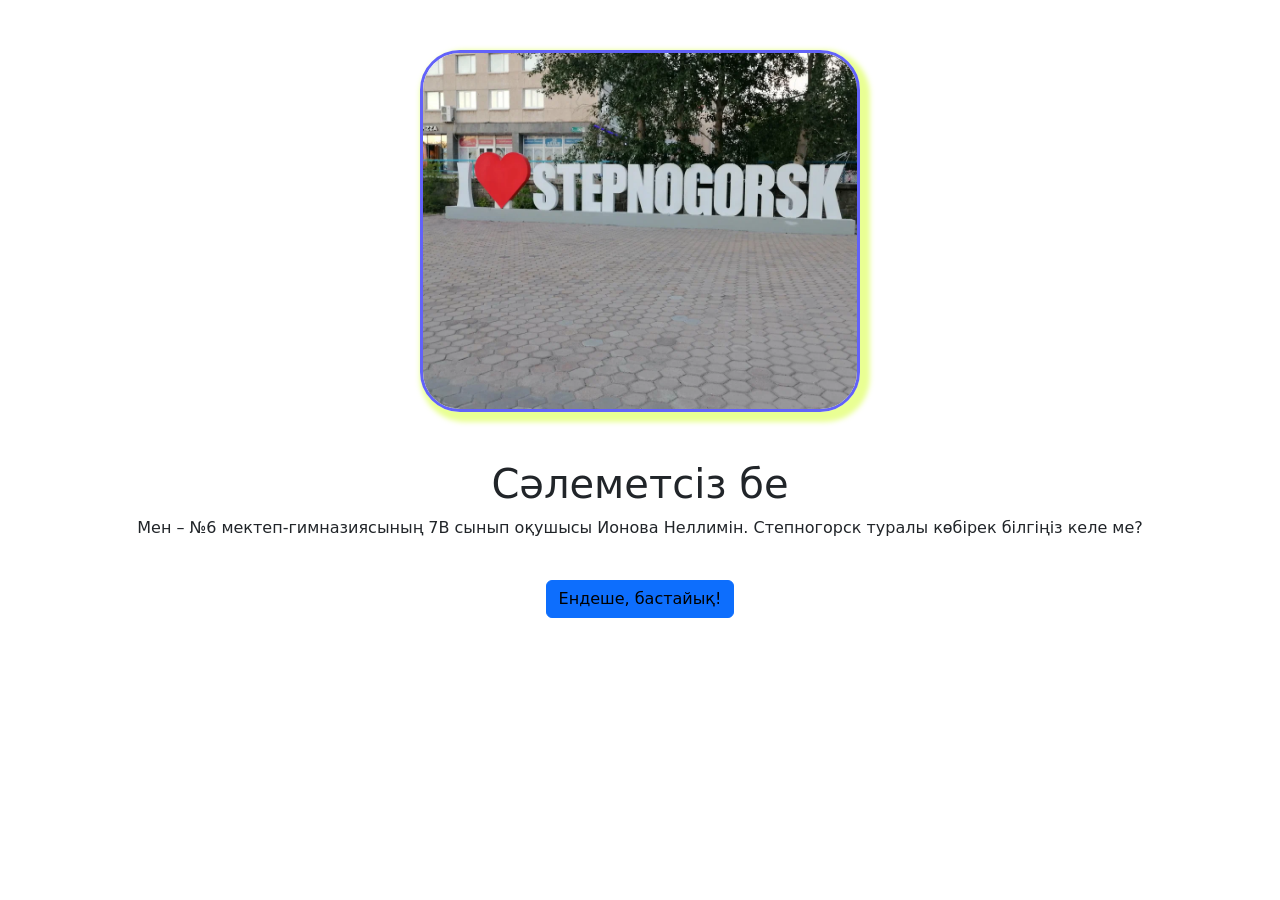
<file: index.html>
<!DOCTYPE html>
<html lang="en">
<head>
    <meta charset="UTF-8">
    <meta name="viewport" content="width=device-width, initial-scale=1.0">
    <title>Степногорсктың электрондық энциклопедиясы.</title>
    <link href="https://cdn.jsdelivr.net/npm/bootstrap@5.3.3/dist/css/bootstrap.min.css" rel="stylesheet">
    <link rel="stylesheet" href="style.css">
</head>
<body>
    <div class="hi">
        <div class="gid">
            <img src="Казахский язык/XXL_height.webp" alt="" width="440" height="362">
        </div>
        <br><br>
        <div class="hello">
            <h1>Сәлеметсіз бе</h1>
            <p>Мен – №6 мектеп-гимназиясының 7В сынып оқушысы Ионова Неллимін. Степногорск туралы көбірек білгіңіз келе ме?</p>
                <br>
            <div class="button">
                <button type="button" class="btn btn-primary"><a href="main.html">Ендеше, бастайық!</a></button>
            </div>
        </div>
    </div>
    <script src="https://cdn.jsdelivr.net/npm/bootstrap@5.3.8/dist/js/bootstrap.bundle.min.js"></script>
</body>
</html>
</file>
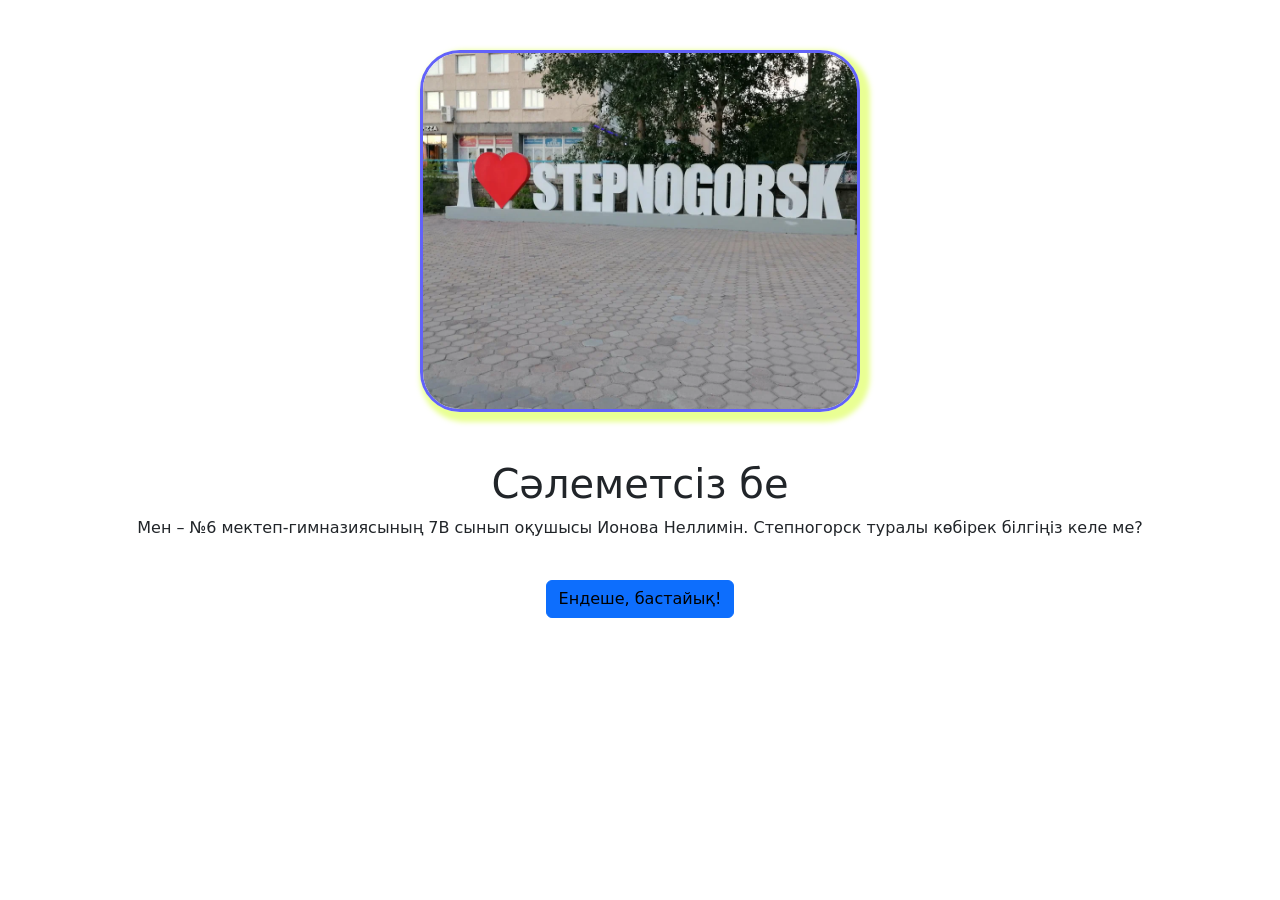
<file: Казахский язык/index.html>
<!DOCTYPE html>
<html lang="en">
<head>
    <meta charset="UTF-8">
    <meta name="viewport" content="width=device-width, initial-scale=1.0">
    <title>Степногорсктың электрондық энциклопедиясы.</title>
    <link href="https://cdn.jsdelivr.net/npm/bootstrap@5.3.3/dist/css/bootstrap.min.css" rel="stylesheet">
    <link rel="stylesheet" href="style.css">
</head>
<body>
    <div class="hi">
        <div class="gid">
            <img src="XXL_height.webp" alt="" width="440" height="362">
        </div>
        <br><br>
        <div class="hello">
            <h1>Сәлеметсіз бе</h1>
            <p>Мен – №6 мектеп-гимназиясының 7В сынып оқушысы Ионова Неллимін. Степногорск туралы көбірек білгіңіз келе ме?</p>
                <br>
            <div class="button">
                <button type="button" class="btn btn-primary"><a href="main.html">Ендеше, бастайық!</a></button>
            </div>
        </div>
    </div>
    <script src="https://cdn.jsdelivr.net/npm/bootstrap@5.3.8/dist/js/bootstrap.bundle.min.js"></script>
</body>
</html>
</file>
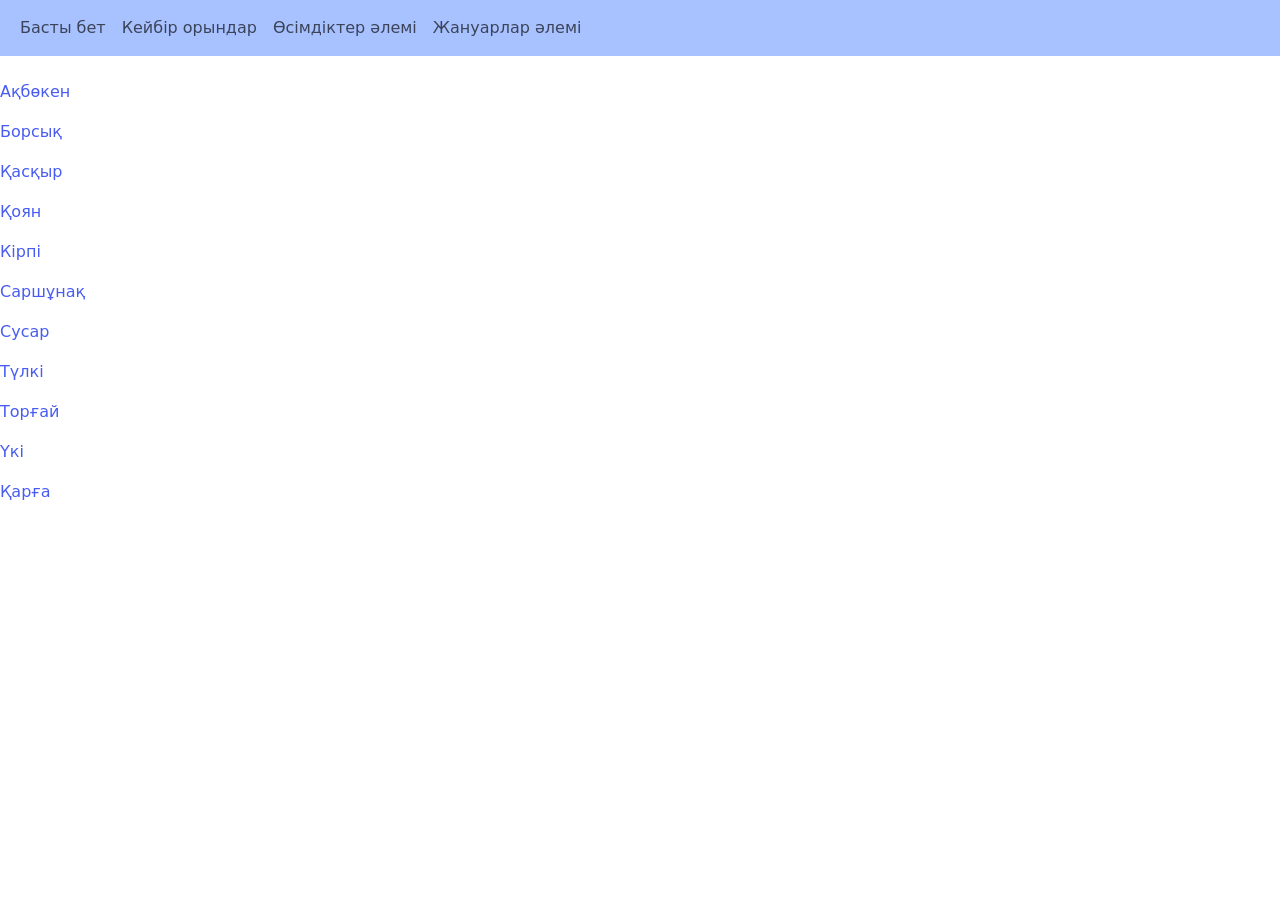
<file: animals.html>
<!DOCTYPE html>
<html lang="en">
<head>
    <meta charset="UTF-8">
    <meta name="viewport" content="width=device-width, initial-scale=1.0">
    <title>Степногорсктың электрондық энциклопедиясы.</title>
    <link href="https://cdn.jsdelivr.net/npm/bootstrap@5.3.3/dist/css/bootstrap.min.css" rel="stylesheet">
    <style>
        h4{
            color: #dff262;
        }
        p{
            color: #485cf2;
        }
        header{
    background-color: rgb(168, 193, 255);
}
    </style>
</head>
<body>
    <header>
        <nav class="navbar navbar-expand-sm">
          <div class="container-fluid">
            <div class="collapse navbar-collapse" id="collapsibleNavbar">
              <ul class="navbar-nav">
                <li class="nav-item">
                  <a class="nav-link" href="main.html">Басты бет</a>
                </li>
                <li class="nav-item ">
                  <a class="nav-link" href="mesta.html">Кейбір орындар</a>
                </li>
                <li class="nav-item">
                  <a class="nav-link" href="flower.html">Өсімдіктер әлемі</a>
                </li>
                <li class="nav-item">
                  <a class="nav-link" href="animals.html">Жануарлар әлемі</a>
                </li>
              </ul>
            </div>
          </div>
        </nav>
      </header>
      <br>
      <main>
        <p>Ақбөкен</p>
        <p>Борсық</p>
        <p>Қасқыр</p>
        <p>Қоян</p>
        <p>Кірпі</p>
        <p>Саршұнақ</p>
        <p>Сусар</p>
        <p>Түлкі</p>
        <p>Торғай</p>
        <p>Үкі</p>
        <p>Қарға</p>
      </main>
      <script src="https://cdn.jsdelivr.net/npm/bootstrap@5.3.8/dist/js/bootstrap.bundle.min.js"></script>
</body>
</html>
</file>
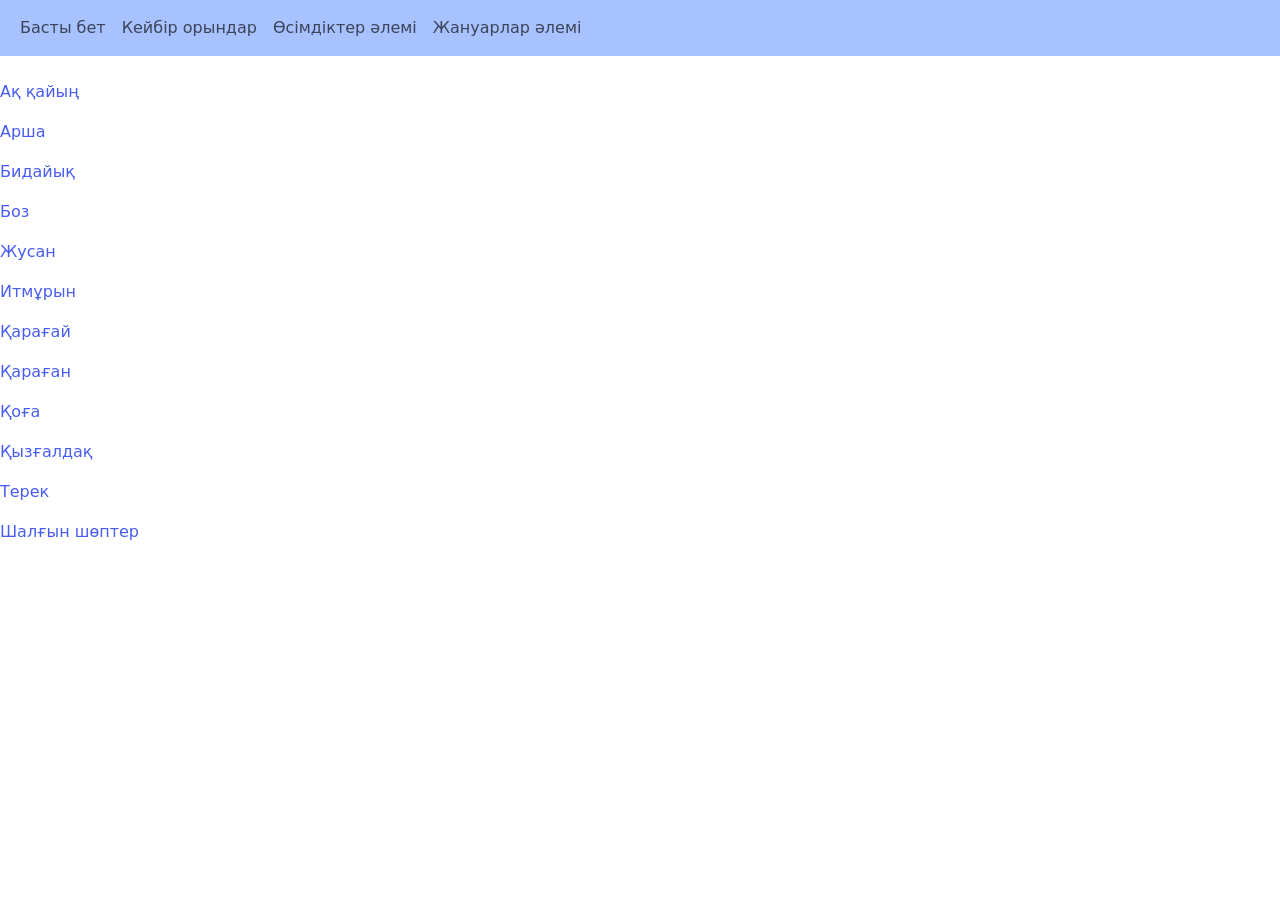
<file: flower.html>
<!DOCTYPE html>
<html lang="en">
<head>
    <meta charset="UTF-8">
    <meta name="viewport" content="width=device-width, initial-scale=1.0">
    <title>Степногорсктың электрондық энциклопедиясы.</title>
    <link href="https://cdn.jsdelivr.net/npm/bootstrap@5.3.3/dist/css/bootstrap.min.css" rel="stylesheet">
    <style>
        h4{
            color: #dff262;
        }
        p{
            color: #485cf2;
        }
        header{
    background-color: rgb(168, 193, 255);
}
    </style>
</head>
<body>
    <header>
        <nav class="navbar navbar-expand-sm">
          <div class="container-fluid">
            <div class="collapse navbar-collapse" id="collapsibleNavbar">
              <ul class="navbar-nav">
                <li class="nav-item">
                  <a class="nav-link" href="main.html">Басты бет</a>
                </li>
                <li class="nav-item ">
                  <a class="nav-link" href="mesta.html">Кейбір орындар</a>
                </li>
                <li class="nav-item">
                  <a class="nav-link" href="flower.html">Өсімдіктер әлемі</a>
                </li>
                <li class="nav-item">
                  <a class="nav-link" href="animals.html">Жануарлар әлемі</a>
                </li>
              </ul>
            </div>
          </div>
        </nav>
      </header>
      <br>
      <main>
        <p>Ақ қайың</p>
        <p>Арша</p>
        <p>Бидайық</p>
        <p>Боз</p>
        <p>Жусан</p>
        <p>Итмұрын</p>
        <p>Қарағай</p>
        <p>Қараған</p>
        <p>Қоға</p>
        <p>Қызғалдақ</p>
        <p>Терек</p>
        <p>Шалғын шөптер</p>
      </main>
      <script src="https://cdn.jsdelivr.net/npm/bootstrap@5.3.8/dist/js/bootstrap.bundle.min.js"></script>
</body>
</html>
</file>
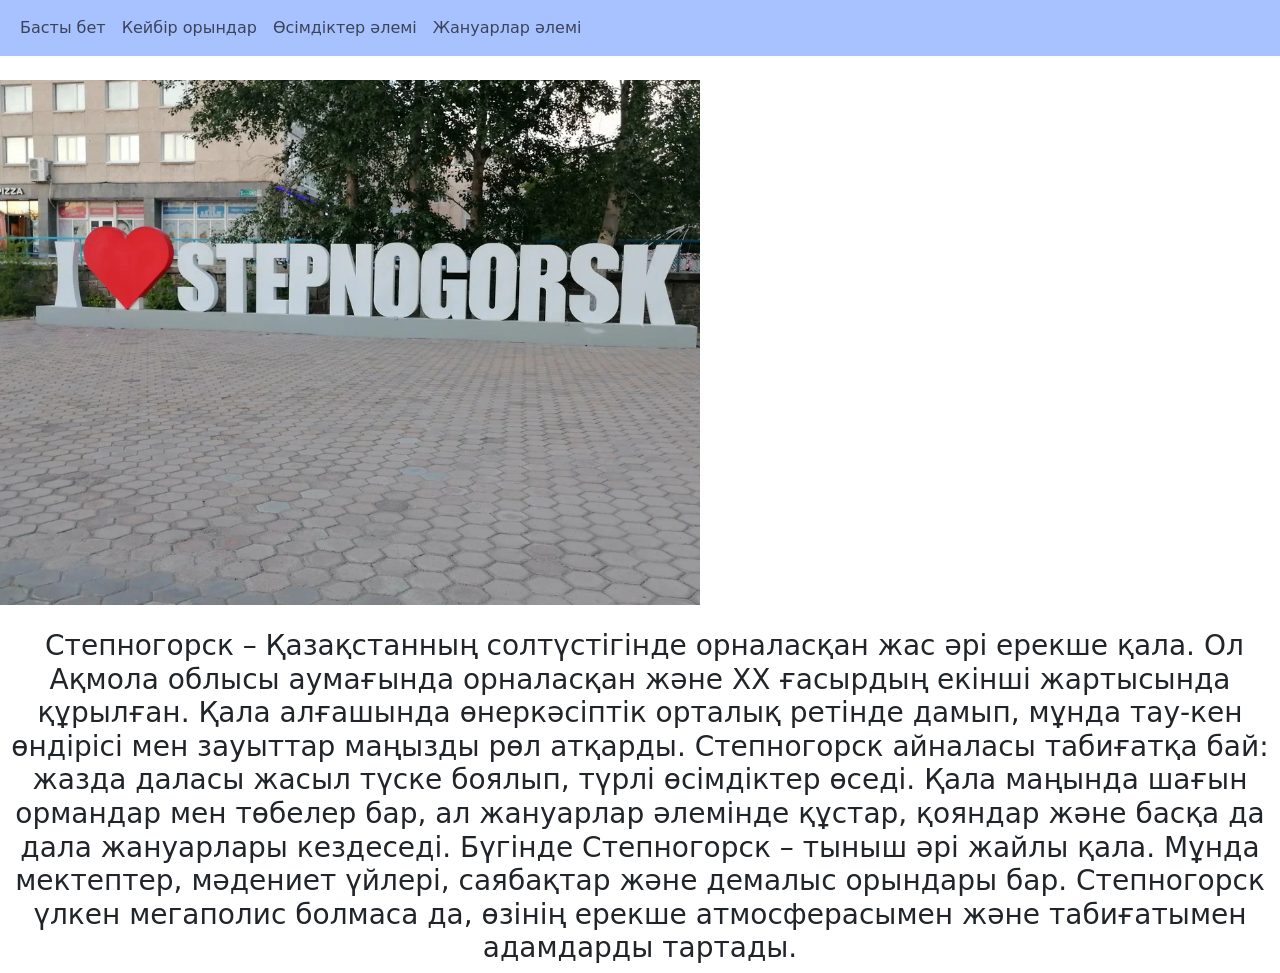
<file: main.html>
<!DOCTYPE html>
<html lang="en">
<head>
    <meta charset="UTF-8">
    <meta name="viewport" content="width=device-width, initial-scale=1.0">
    <title>Степногорсктың электрондық энциклопедиясы.</title>
    <link href="https://cdn.jsdelivr.net/npm/bootstrap@5.3.3/dist/css/bootstrap.min.css" rel="stylesheet">
    <link rel="stylesheet" href="style1.css">
</head>
<body>
    <header>
        <nav class="navbar navbar-expand-sm">
          <div class="container-fluid">
            <div class="collapse navbar-collapse" id="collapsibleNavbar">
              <ul class="navbar-nav">
                <li class="nav-item">
                  <a class="nav-link" href="main.html">Басты бет</a>
                </li>
                <li class="nav-item ">
                  <a class="nav-link" href="mesta.html">Кейбір орындар</a>
                </li>
                <li class="nav-item">
                  <a class="nav-link" href="flower.html">Өсімдіктер әлемі</a>
                </li>
                <li class="nav-item">
                  <a class="nav-link" href="animals.html">Жануарлар әлемі</a>
                </li>
              </ul>
            </div>
          </div>
        </nav>
      </header>
      <br>
      <main>
        <div class="stepnogorsk">
          <img src="XXL_height.webp" alt="" width="700">
      </div>
      <br>
      <h3> Степногорск – Қазақстанның солтүстігінде орналасқан жас әрі ерекше қала. Ол Ақмола облысы аумағында орналасқан және ХХ ғасырдың екінші жартысында құрылған. Қала алғашында өнеркәсіптік орталық ретінде дамып, мұнда тау-кен өндірісі мен зауыттар маңызды рөл атқарды.

        Степногорск айналасы табиғатқа бай: жазда даласы жасыл түске боялып, түрлі өсімдіктер өседі. Қала маңында шағын ормандар мен төбелер бар, ал жануарлар әлемінде құстар, қояндар және басқа да дала жануарлары кездеседі.
        
        Бүгінде Степногорск – тыныш әрі жайлы қала. Мұнда мектептер, мәдениет үйлері, саябақтар және демалыс орындары бар. Степногорск үлкен мегаполис болмаса да, өзінің ерекше атмосферасымен және табиғатымен адамдарды тартады.</h3>
      </main>
      <script src="https://cdn.jsdelivr.net/npm/bootstrap@5.3.8/dist/js/bootstrap.bundle.min.js"></script>
</body>
</html>
</file>
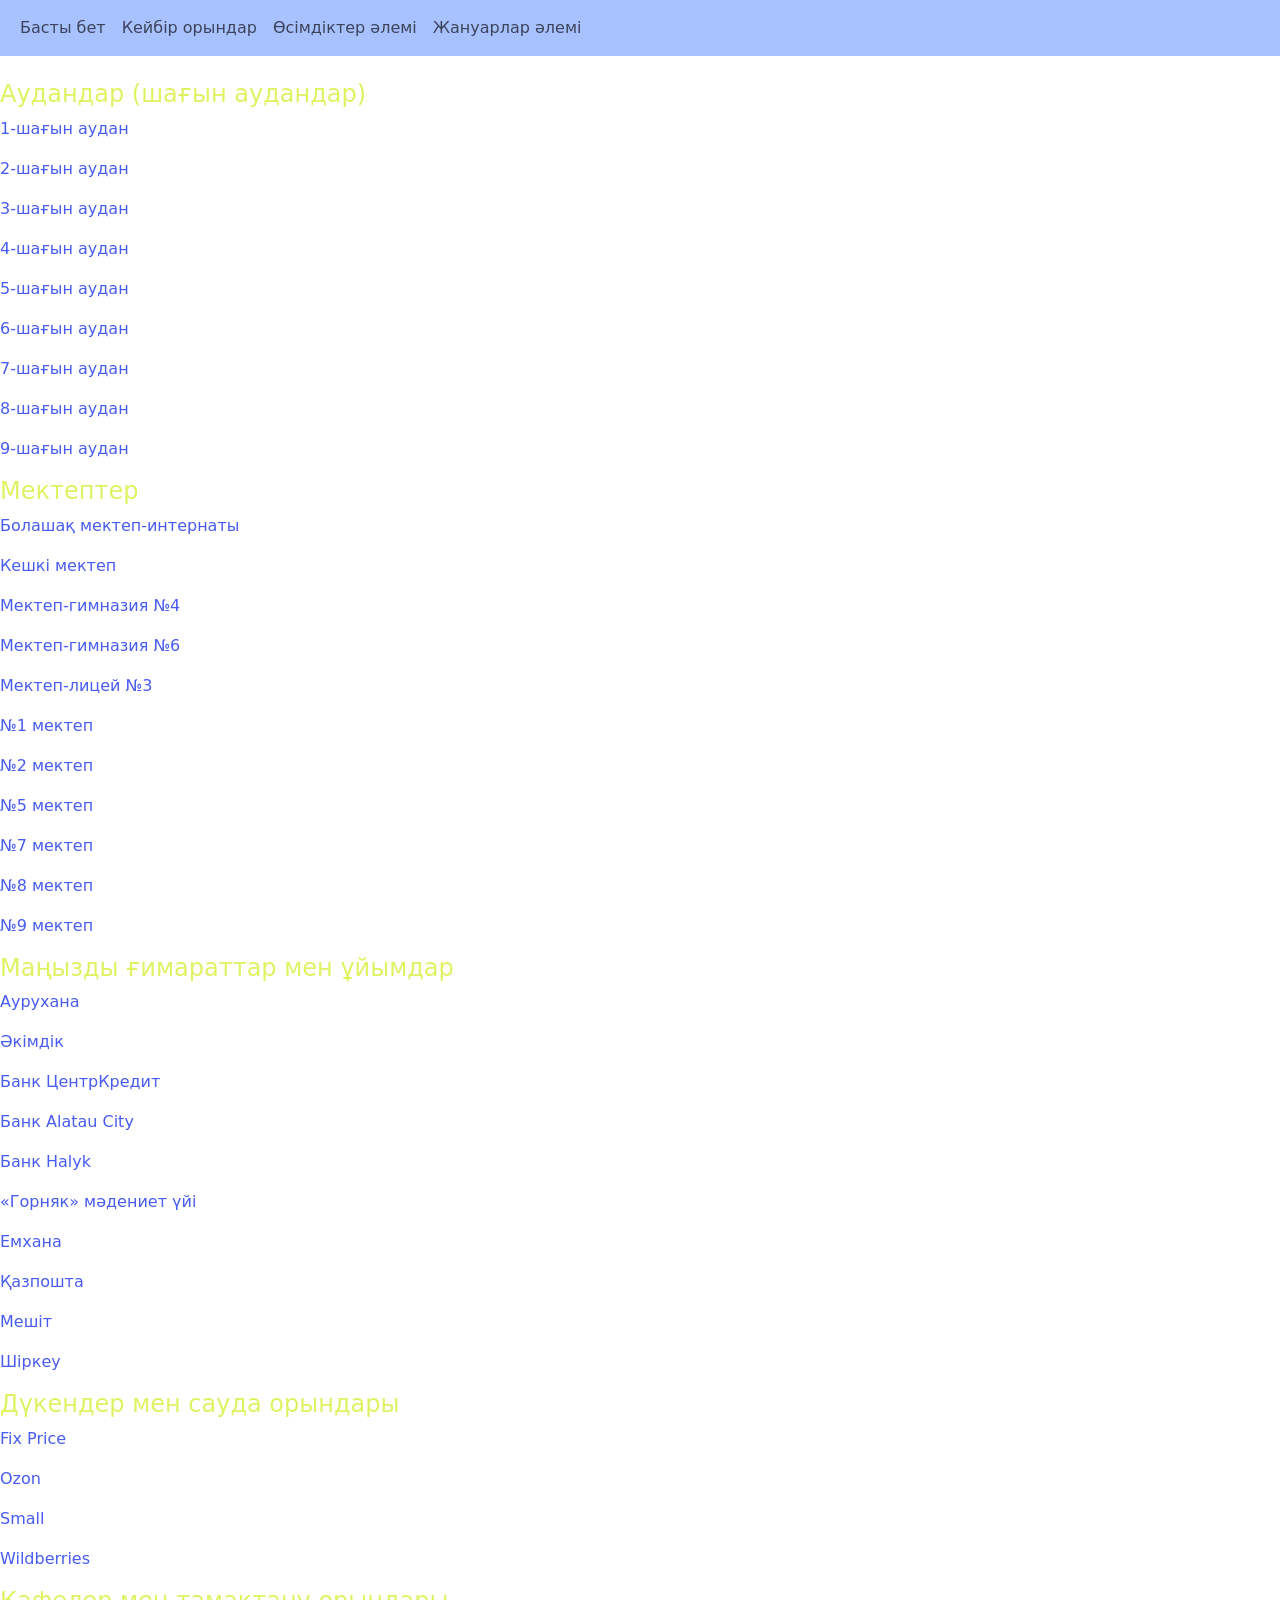
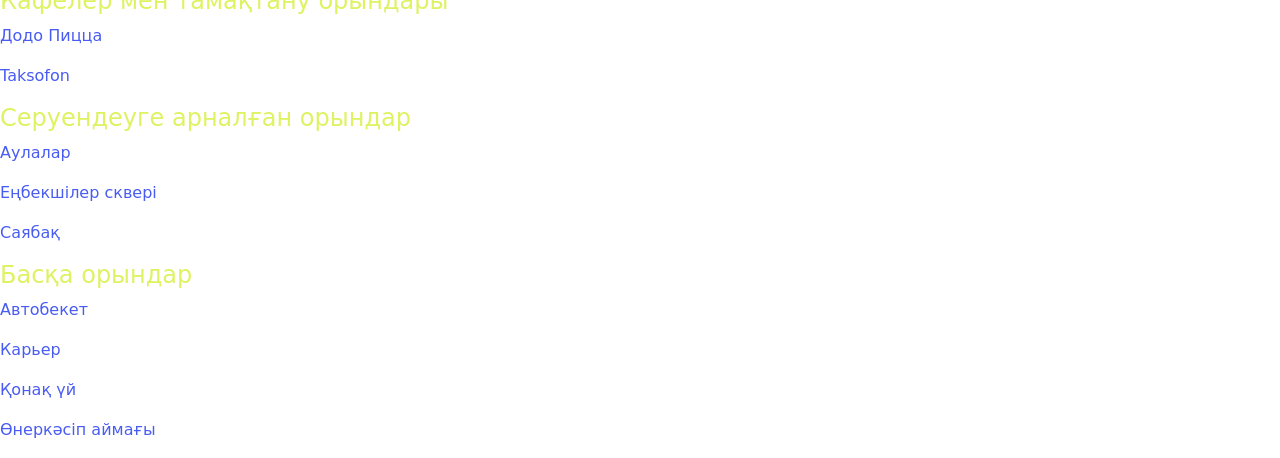
<file: mesta.html>
<!DOCTYPE html>
<html lang="en">
<head>
    <meta charset="UTF-8">
    <meta name="viewport" content="width=device-width, initial-scale=1.0">
    <title>Степногорсктың электрондық энциклопедиясы.</title>
    <link href="https://cdn.jsdelivr.net/npm/bootstrap@5.3.3/dist/css/bootstrap.min.css" rel="stylesheet">
    <style>
        h4{
            color: #dff262;
        }
        p{
            color: #485cf2;
        }
        header{
    background-color: rgb(168, 193, 255);
}
    </style>
</head>
<body>
    <header>
        <nav class="navbar navbar-expand-sm">
          <div class="container-fluid">
            <div class="collapse navbar-collapse" id="collapsibleNavbar">
              <ul class="navbar-nav">
                <li class="nav-item">
                  <a class="nav-link" href="main.html">Басты бет</a>
                </li>
                <li class="nav-item ">
                  <a class="nav-link" href="mesta.html">Кейбір орындар</a>
                </li>
                <li class="nav-item">
                  <a class="nav-link" href="flower.html">Өсімдіктер әлемі</a>
                </li>
                <li class="nav-item">
                  <a class="nav-link" href="animals.html">Жануарлар әлемі</a>
                </li>
              </ul>
            </div>
          </div>
        </nav>
      </header>
      <br>
      <main>
        <h4>Аудандар (шағын аудандар)</h4>
        <p>1-шағын аудан</p>
        <p>2-шағын аудан</p>
        <p>3-шағын аудан</p>
        <p>4-шағын аудан</p>
        <p>5-шағын аудан</p>
        <p>6-шағын аудан</p>
        <p>7-шағын аудан</p>
        <p>8-шағын аудан</p>
        <p>9-шағын аудан</p>
        <h4>Мектептер</h4>
        <p>Болашақ мектеп-интернаты</p>
        <p>Кешкі мектеп</p>
        <p>Мектеп-гимназия №4</p>
        <p>Мектеп-гимназия №6</p>
        <p>Мектеп-лицей №3</p>
        <p>№1 мектеп</p>
        <p>№2 мектеп</p>
        <p>№5 мектеп</p>
        <p>№7 мектеп</p>
        <p>№8 мектеп</p>
        <p>№9 мектеп</p>
        <h4>Маңызды ғимараттар мен ұйымдар</h4>
        <p>Аурухана</p>
        <p>Әкімдік</p>
        <p>Банк ЦентрКредит</p>
        <p>Банк Alatau City</p>
        <p>Банк Halyk</p>
        <p>«Горняк» мәдениет үйі</p>
        <p>Емхана</p>
        <p>Қазпошта</p>
        <p>Мешіт</p>
        <p>Шіркеу</p>
        <h4>Дүкендер мен сауда орындары</h4>
        <p>Fix Price</p>
        <p>Ozon</p>
        <p>Small</p>
        <p>Wildberries</p>
        <h4>Кафелер мен тамақтану орындары</h4>
        <p>Додо Пицца</p>
        <p>Taksofon</p>
        <h4>Серуендеуге арналған орындар</h4>
        <p>Аулалар</p>
        <p>Еңбекшілер сквері</p>
        <p>Саябақ</p>
        <h4>Басқа орындар</h4>
        <p>Автобекет</p>
        <p>Карьер</p>
        <p>Қонақ үй</p>
        <p>Өнеркәсіп аймағы</p>
      </main>
      <script src="https://cdn.jsdelivr.net/npm/bootstrap@5.3.8/dist/js/bootstrap.bundle.min.js"></script>
</body>
</html>
</file>
<file: style.css>
.hello{
    display: flex;
    flex-direction: column;
    align-items: center;
}
.hi{
    display: flex;
    align-items: center;
    flex-direction: column;
}
a{
    text-decoration: none;
    color: black;
}
body{
    margin: 0;
    padding-top: 50px;
}
img{
   
    border-radius: 40px;
    border: 3px solid rgb(98, 98, 249);
    box-shadow: 5px 5px 5px 5px rgba(227, 255, 117, 0.786);
    -webkit-animation: hello 15s alternate infinite;
}
@keyframes hello{
    10%{
        box-shadow: 0 0 15px 5px cornflowerblue;
        border-radius: 30px;
    }
    20%{
        box-shadow: 0 0 10px 15px rgb(230, 255, 106);
        border-radius: 40px;
        
    }
    30%{
        box-shadow: 0 0 15px 5px rgb(88, 160, 255);
        border-radius: 30px;
        
    }
    40%{
        box-shadow: 0 0 10px 15px rgb(243, 255, 130);
        border-radius: 40px;
       
    }
    50%{
        box-shadow: 0 0 15px 5px rgb(255, 251, 138);
        border-radius: 30px;
        
    }
    60%{
        box-shadow: 0 0 10px 15px rgb(187, 255, 114);
        border-radius: 40px;
        
    }
    70%{
        box-shadow: 0 0 15px 5px rgb(82, 180, 246);
        border-radius: 30px;
        
    }
    80%{
        box-shadow: 0 0 10px 15px rgb(107, 208, 255);
        border-radius: 40px;
       
    }
    90%{
        box-shadow: 0 0 15px 5px rgb(85, 202, 245);
        border-radius: 30px;
        
    }
    100%{
        box-shadow: 0 0 10px 15px cornflowerblue;
        border-radius: 40px;
       
    }
}
</file>
<file: Казахский язык/style.css>
.hello{
    display: flex;
    flex-direction: column;
    align-items: center;
}
.hi{
    display: flex;
    align-items: center;
    flex-direction: column;
}
a{
    text-decoration: none;
    color: black;
}
body{
    margin: 0;
    padding-top: 50px;
}
img{
   
    border-radius: 40px;
    border: 3px solid rgb(98, 98, 249);
    box-shadow: 5px 5px 5px 5px rgba(227, 255, 117, 0.786);
    -webkit-animation: hello 15s alternate infinite;
}
@keyframes hello{
    10%{
        box-shadow: 0 0 15px 5px cornflowerblue;
        border-radius: 30px;
    }
    20%{
        box-shadow: 0 0 10px 15px rgb(230, 255, 106);
        border-radius: 40px;
        
    }
    30%{
        box-shadow: 0 0 15px 5px rgb(88, 160, 255);
        border-radius: 30px;
        
    }
    40%{
        box-shadow: 0 0 10px 15px rgb(243, 255, 130);
        border-radius: 40px;
       
    }
    50%{
        box-shadow: 0 0 15px 5px rgb(255, 251, 138);
        border-radius: 30px;
        
    }
    60%{
        box-shadow: 0 0 10px 15px rgb(187, 255, 114);
        border-radius: 40px;
        
    }
    70%{
        box-shadow: 0 0 15px 5px rgb(82, 180, 246);
        border-radius: 30px;
        
    }
    80%{
        box-shadow: 0 0 10px 15px rgb(107, 208, 255);
        border-radius: 40px;
       
    }
    90%{
        box-shadow: 0 0 15px 5px rgb(85, 202, 245);
        border-radius: 30px;
        
    }
    100%{
        box-shadow: 0 0 10px 15px cornflowerblue;
        border-radius: 40px;
       
    }
}
</file>
<file: style1.css>
header{
    background-color: rgb(168, 193, 255);
}
.XXL_height.webp{
    display: flex;
    justify-content: center;
    align-items: center;
}
h3{
    text-align: center;
}
@media (max-width: 768px){
    .XXL_height.webp img{
        width: 500px;
    }
}
</file>
